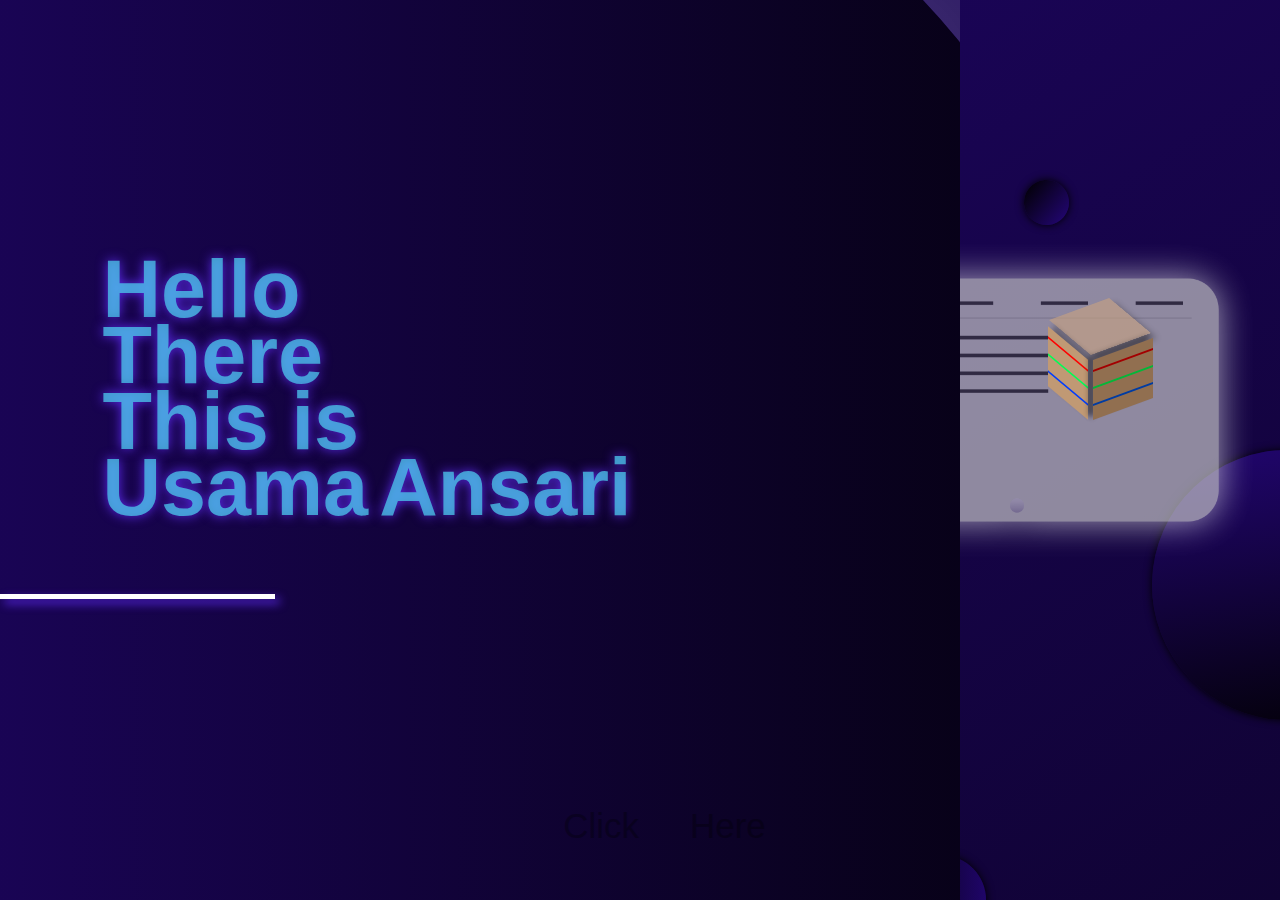
<file: index.html>
<!DOCTYPE html>
<html lang="en">

<head>

    <meta charset="UTF-8">
    <meta http-equiv="X-UA-Compatible" content="IE=edge">
    <meta name="viewport" content="width=device-width, initial-scale=1.0">
    <title>Usama Ansari | Web Developer</title>





    <link rel="stylesheet" href="style.css" type="text/css" media="screen">

</head>

<body>

    <!-- ************************** BACKGROUND ************************** -->

    <div class="main">
        <div class="big_circle1">
            <div class="big_circle">
            </div>
        </div>

        <div class="text">
            <h1>Hello</h1>
            <h1>There</h1>
            <h1>This is</h1>
            <h1 class="usama">Usama</h1>
            <h1 class="ansari"> Ansari</h1>
        </div>

        <!-- ************************** LINE ************************** -->

        <div class="line"></div>

        <!-- ************************** RIGHT ************************** -->

        <div class="right">
            <!-- ************************** CIRCLES ************************** -->

            <div class="circles">
                <div class="circle1"></div>
                <div class="circle2"></div>
                <div class="circle3"></div>
                <div class="circle4"></div>
            </div>

            <!-- ************************** SCREEN ************************** -->

            <div class="screen">
                <img src="Group 4.png" height="350vh" width="510vw" alt="screen" class="image">

                <!-- ************************** BOX ************************** -->

                <div class="box">

                    <div class="up">
                        <div class="u1"></div>
                    </div>

                    <div class="left">
                        <div class="l1"></div>
                        <div class="l2"></div>
                        <div class="l3"></div>
                    </div>

                    <div class="right">
                        <div class="r1"></div>
                        <div class="r2"></div>
                        <div class="r3"></div>
                    </div>
                </div>
            </div>

        </div>

        <a href="page2.html">
            <div class="scroll"></div>
        </a>
        <p class="click">Click</p>
        <p class="here">Here</p>

    </div>

</body>

</html>
</file>
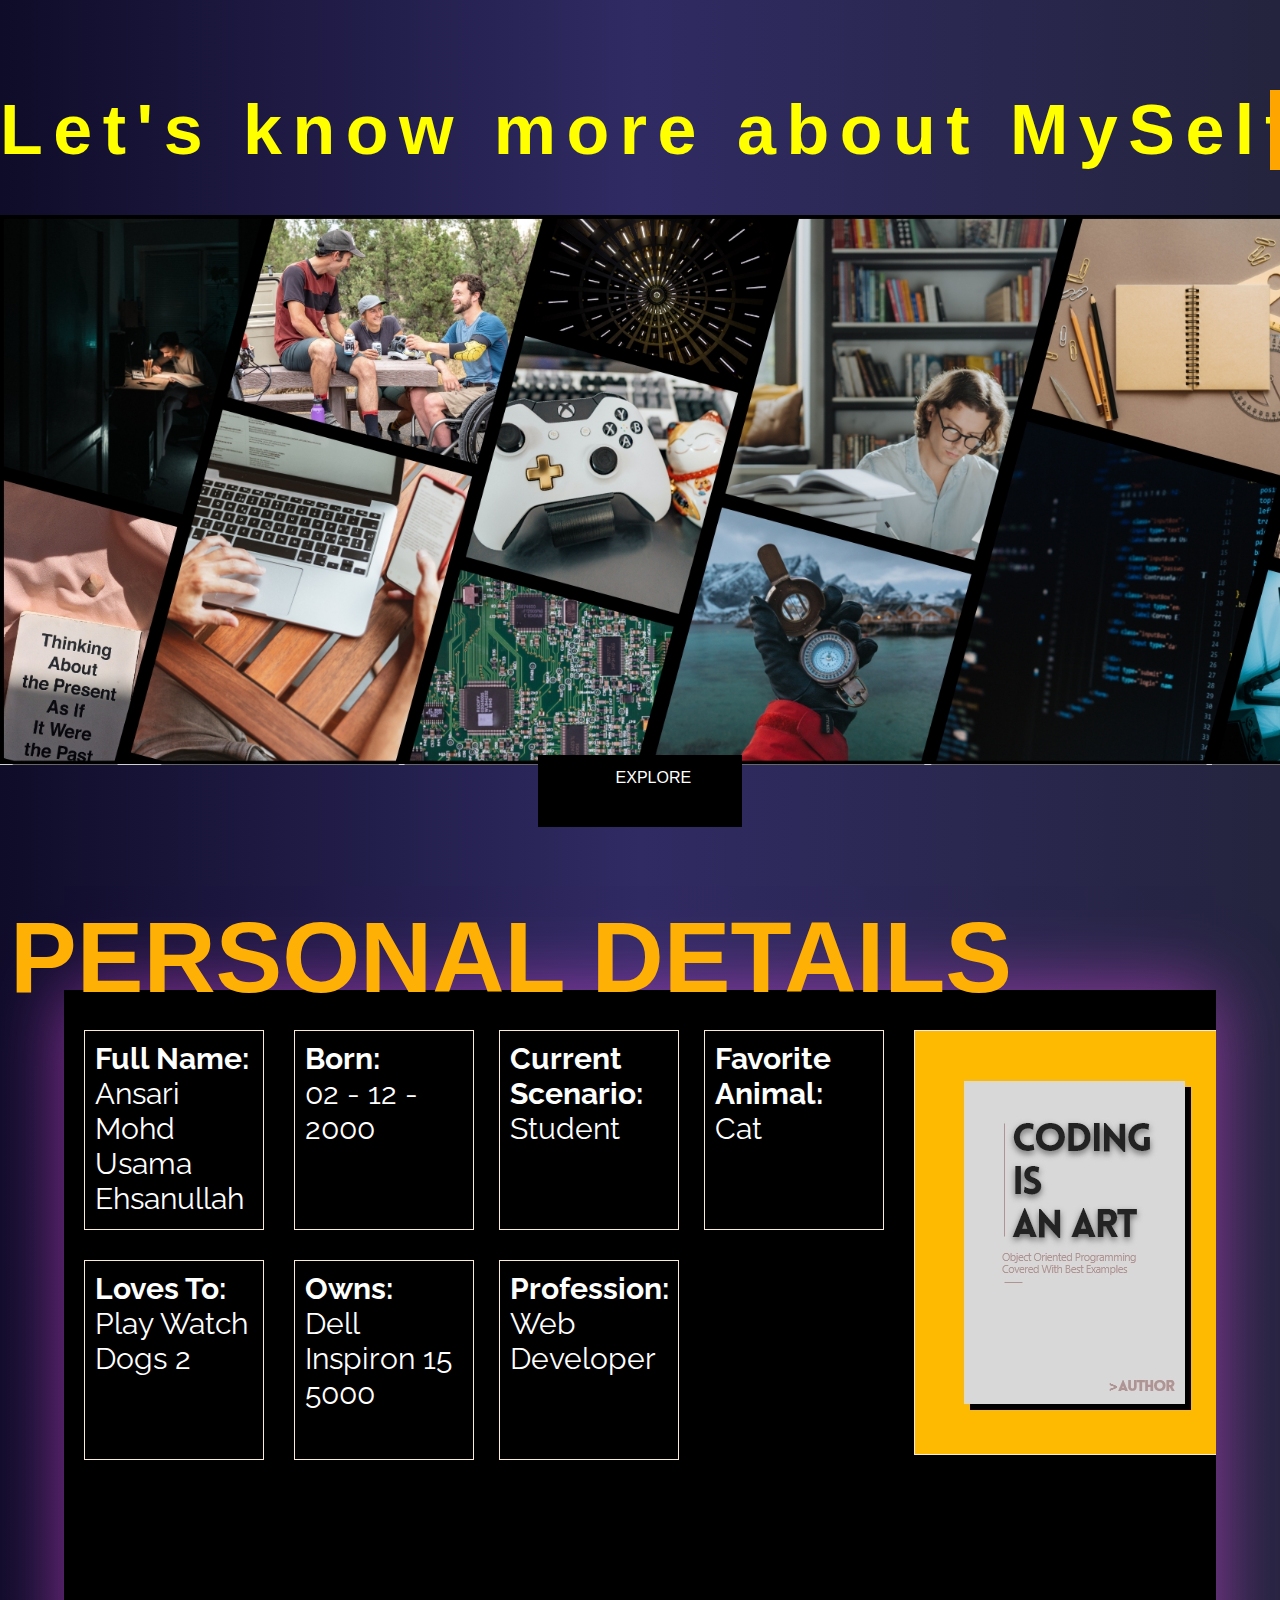
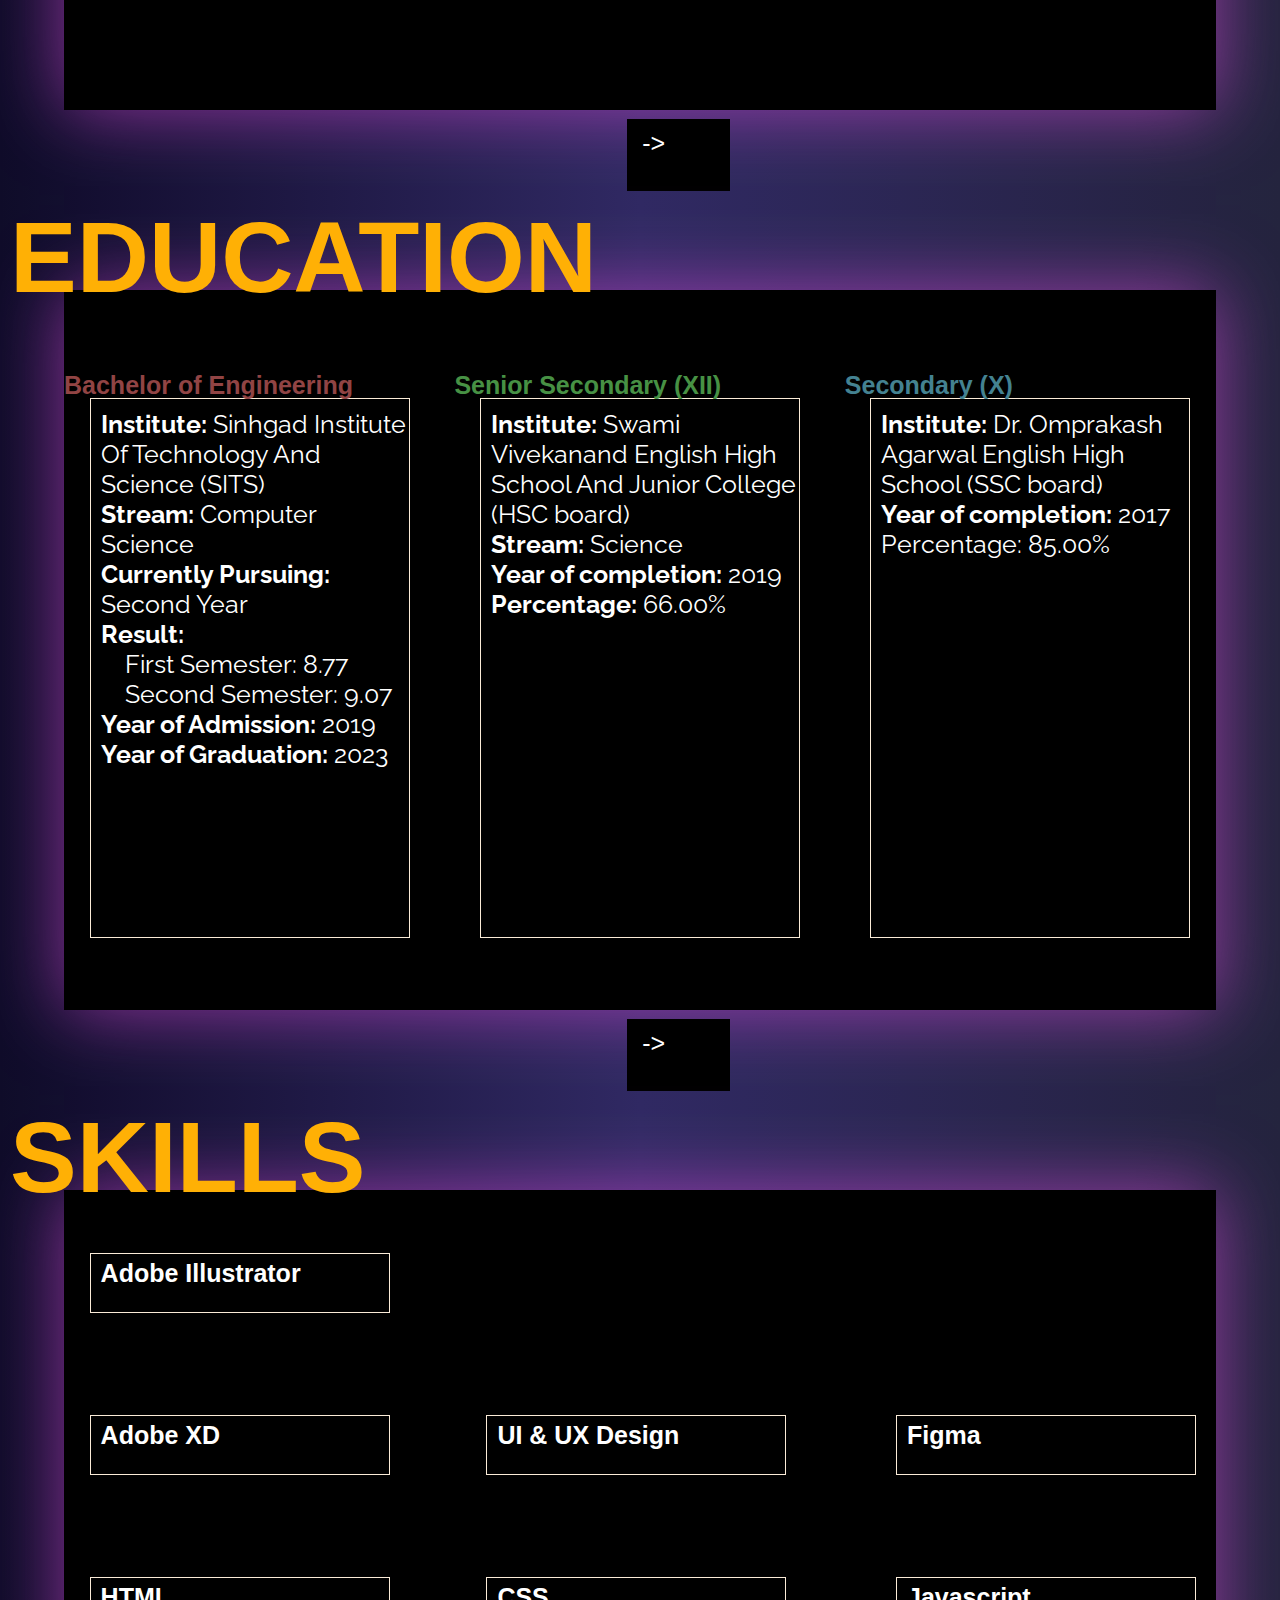
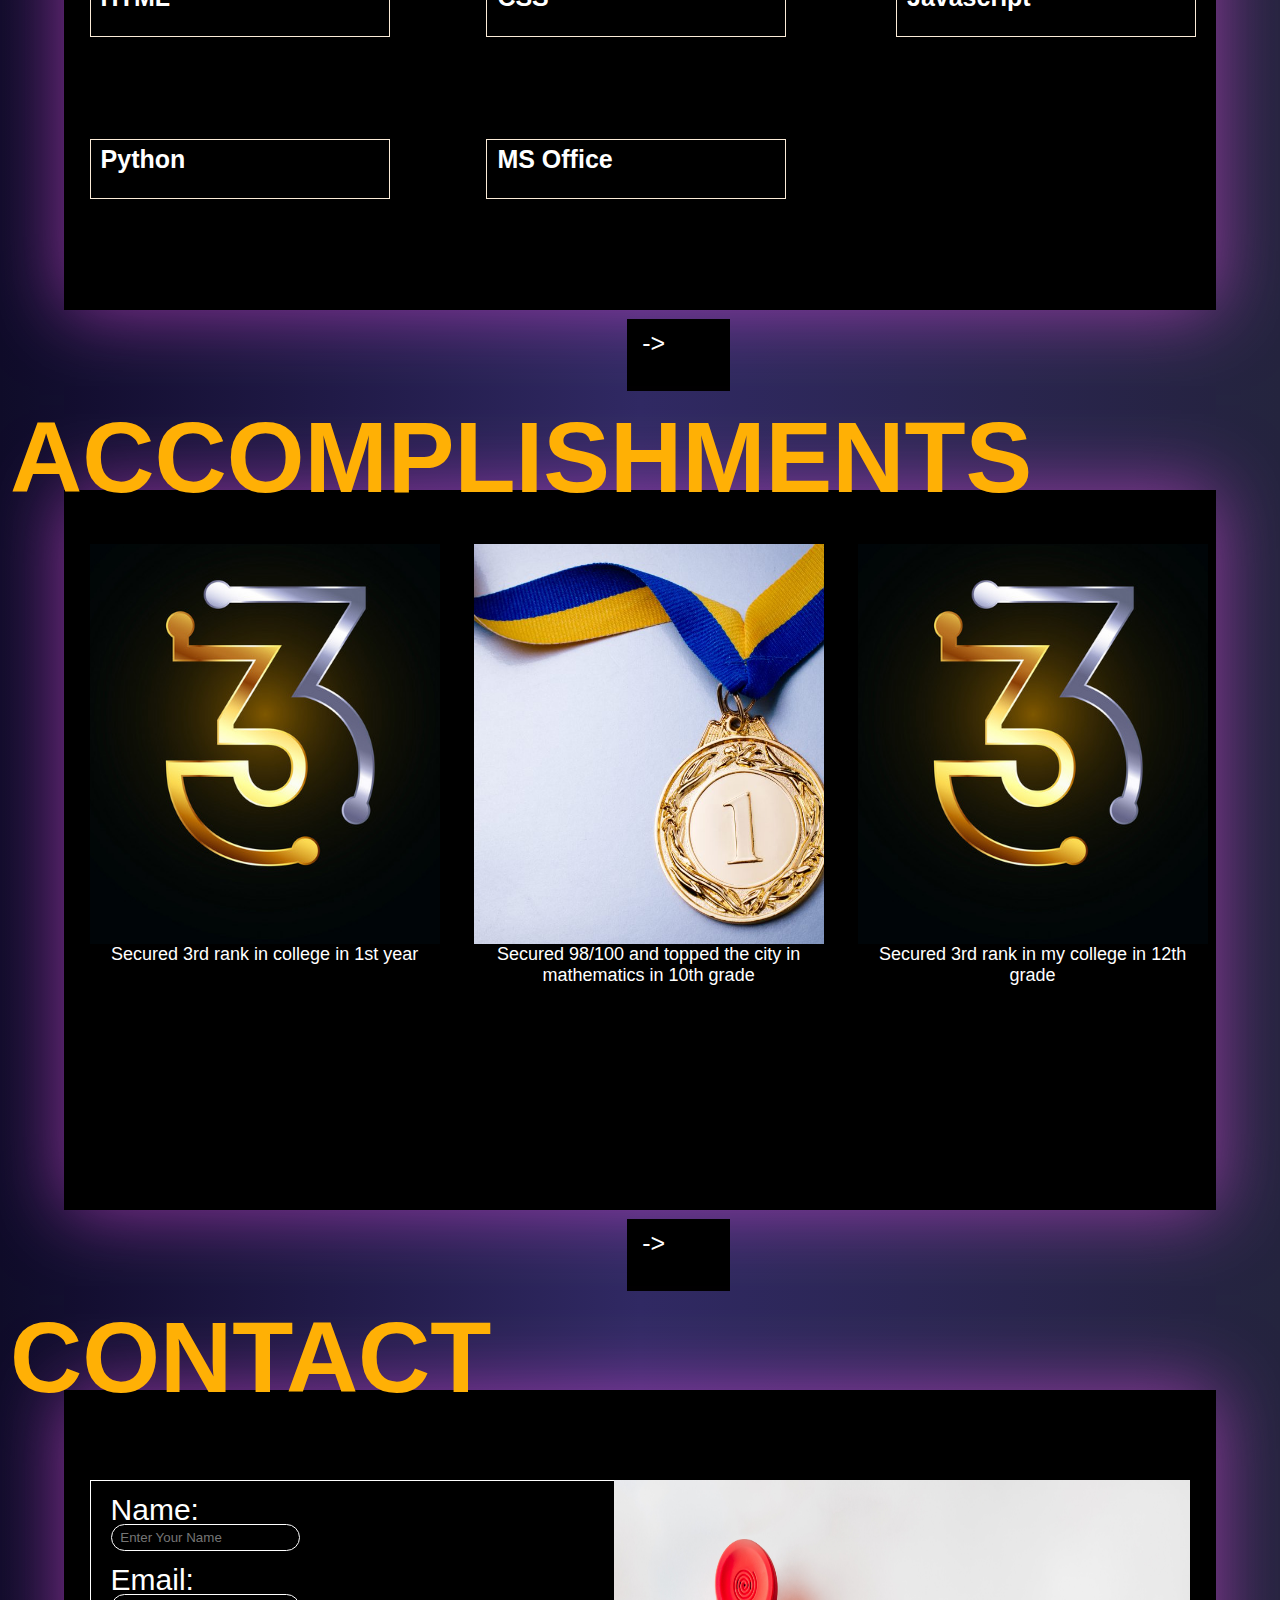
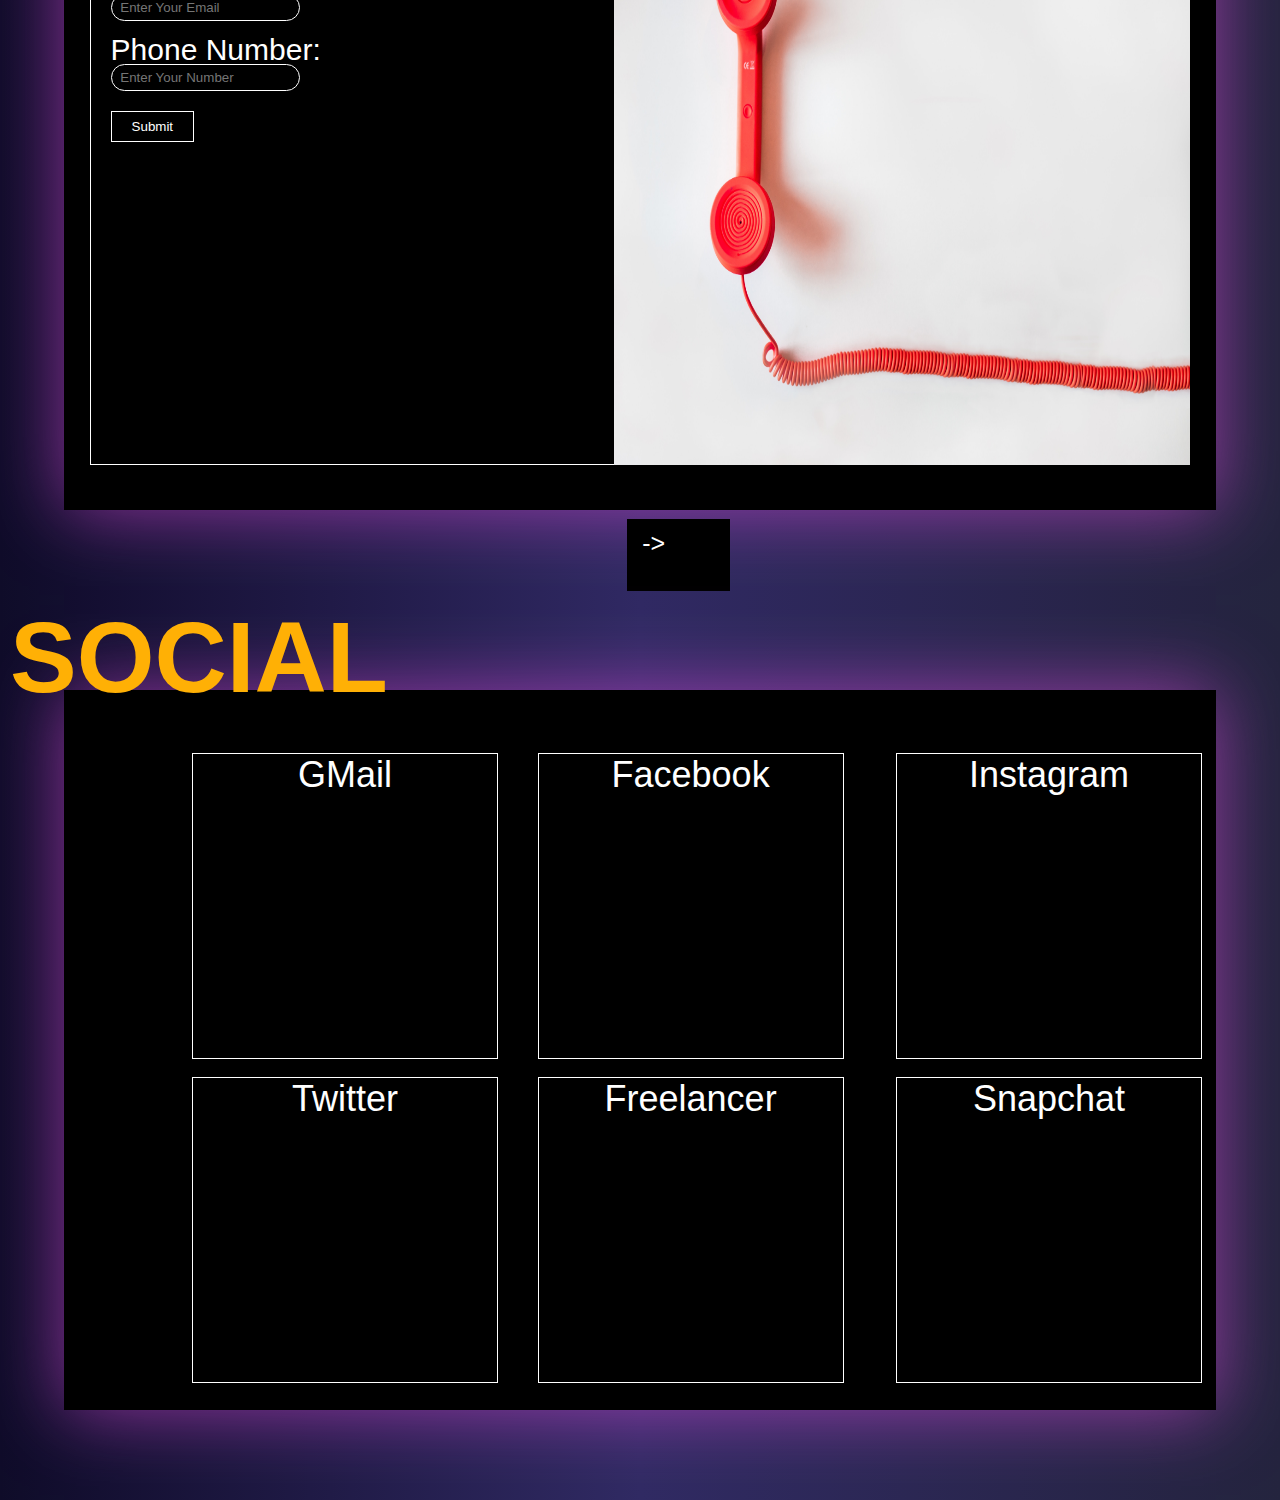
<file: page2.html>
<!DOCTYPE html>
<html lang="en">

<head>
    <meta charset="UTF-8">
    <meta http-equiv="X-UA-Compatible" content="IE=edge">
    <meta name="viewport" content="width=device-width, initial-scale=1.0">
    <title>My Details</title>
    <style type="text/css">
        .background {
            background: linear-gradient(to right, #0f0c29, #302b63, #24243e);
        }
    </style>
    <link rel="preconnect" href="https://fonts.gstatic.com">
    <link href="https://fonts.googleapis.com/css2?family=Raleway:wght@100&display=swap" rel="stylesheet">
    <link rel="stylesheet" type="text/css" href="main.css" media="screen">

</head>

<body class="background">

    <!-- ********************* Know More About Myself ********************* -->

    <div class="know">
        <h1>Let's know more about MySelf</h1>
        <div class="underline"><img src="Group 5.jpg" alt="Social Life Images" height="550px"></div>

        <a href=" #ps " id=" top ">
            EXPLORE
        </a>

    </div>

    <!-- ********************* Personal Details ********************* -->

    <h2 id="ps">PERSONAL DETAILS</h2>

    <div class="personal">

        <div class="pbox p1"><strong>Full Name:</strong><br>Ansari Mohd Usama Ehsanullah</div>
        <div class="pbox p2"><strong>Born:</strong><br>02 - 12 - 2000</div>
        <div class="pbox p3"><strong>Current Scenario:</strong><br> Student</div>
        <div class="pbox p4"><strong>Favorite Animal:</strong><br> Cat</div>
        <div class="pbox p5"><strong>Loves To:</strong><br> Play Watch Dogs 2</div>
        <div class="pbox p6"><strong>Owns:</strong><br> Dell Inspiron 15 5000</div>
        <div class="pbox p7"><strong>Profession:</strong> Web Developer</div>
        <div class="p8" id="myimage"></div>

    </div>

    <div class="edu">
        <a href=" #educationsec">
            ->
        </a>
    </div>

    <!-- ********************* Education ********************* -->

    <h2 id="educationsec">EDUCATION</h2>

    <div class=" education ">
        <div class="firstYear">
            <h3>Bachelor of Engineering</h3>
            <p>
                <strong>Institute:</strong> Sinhgad Institute Of Technology And Science (SITS)
                <br><strong>Stream:</strong> Computer Science
                <br><strong>Currently Pursuing:</strong> Second Year
                <br><strong>Result:</strong>
                <br> &nbsp;&nbsp;&nbsp;&nbsp;First Semester: 8.77
                <br> &nbsp;&nbsp;&nbsp;&nbsp;Second Semester: 9.07
                <br><strong>Year of Admission:</strong> 2019
                <br><strong>Year of Graduation:</strong> 2023
            </p>
        </div>

        <div class="hsc">
            <h3>Senior Secondary (XII)</h3>
            <p>
                <strong>Institute:</strong> Swami Vivekanand English High School And Junior College (HSC board)
                <br><strong>Stream:</strong> Science
                <br><strong>Year of completion:</strong> 2019
                <br><strong>Percentage:</strong> 66.00%
            </p>
        </div>

        <div class="ssc">

            <h3>Secondary (X)</h3>
            <p>
                <strong>Institute:</strong> Dr. Omprakash Agarwal English High School (SSC board)
                <br><strong>Year of completion:</strong> 2017 Percentage: 85.00%
            </p>
        </div>
    </div>

    <div class="edu">
        <a href=" #skillsec">
            ->
        </a>
    </div>

    <!-- ********************* Skills ********************* -->

    <h2 id="skillsec">SKILLS</h2>

    <div class=" skills ">

        <section id="ai">
            <div class=" adobe_illustrator ">
                <h4>Adobe Illustrator</h4>
                <div class=" ai ">
                    <div class=" ai1 "></div>
                </div>
            </div>
        </section>

        <section id="adobe_xd">
            <div class=" adobe_xd ">
                <h4>Adobe XD</h4>
                <div class=" axd ">
                    <div class=" axd1 "></div>
                </div>
            </div>
        </section>

        <section id="ui_ux">
            <div class=" ui_ux ">
                <h4>UI & UX Design</h4>
                <div class=" jsr ">
                    <div class=" jsr1 "></div>
                </div>
            </div>
        </section>

        <section id="figma">
            <div class=" figma ">
                <h4>Figma</h4>
                <div class=" fig ">
                    <div class=" fig1 "></div>
                </div>
            </div>
        </section>

        <section id="htmls">
            <div class=" htmls ">
                <h4>HTML</h4>
                <div class=" htmlr ">
                    <div class=" htmlr1 "></div>
                </div>
            </div>
        </section>

        <section id="csss">
            <div class=" csss ">
                <h4>CSS</h4>
                <div class=" des ">
                    <div class=" des1 "></div>
                </div>
            </div>
        </section>

        <section id="js">
            <div class=" js ">
                <h4>Javascript</h4>
                <div class=" jsr ">
                    <div class=" jsr1 "></div>
                </div>
            </div>
        </section>

        <section id="python">
            <div class=" python ">
                <h4>Python</h4>
                <div class=" py ">
                    <div class=" py1 "></div>
                </div>
            </div>
        </section>

        <section id="ms_office">
            <div class=" ms_office ">
                <h4>MS Office</h4>
                <div class=" mso ">
                    <div class=" mso1 "></div>
                </div>
            </div>
        </section>

    </div>

    <div class="edu">
        <a href=" #accom">
            ->
        </a>
    </div>

    <!-- ********************* Accomplishments ********************* -->

    <h2 id="accom">ACCOMPLISHMENTS</h2>

    <div class="accom">

        <div class="be">
            <div class="img"></div>
            <p>Secured 3rd rank in college in 1st year</p>
        </div>

        <div class="ten">
            <div class="img"></div>
            <p>Secured 98/100 and topped the city in mathematics in 10th grade</p>
        </div>

        <div class="twelve">
            <div class="img"></div>
            <p>Secured 3rd rank in my college in 12th grade</p>
        </div>

    </div>

    <div class="edu">
        <a href=" #contactsec">
            ->
        </a>
    </div>

    <!-- ********************* Contact ********************* -->

    <h2 id="contactsec">CONTACT</h2>

    <div class=" contact ">

        <form>
            <label for=" name ">Name:</label>
            <br>
            <input type=" text " id=" name " placeholder=" Enter Your Name ">

            <br>

            <label for=" emails ">Email:</label>
            <br>
            <input type=" email " id=" emails " placeholder=" Enter Your Email ">

            <br>

            <label for=" phno ">Phone Number:</label>
            <br>
            <input type=" tel " maxlength="10" id=" phno " placeholder=" Enter Your Number ">

            <br>

            <button type="submit">Submit</button>
        </form>

        <div>
            <img src="contact.jpg" alt="Phone">
        </div>
    </div>

    <div class="edu">
        <a href=" #social">
            ->
        </a>
    </div>

    <h2 id="social">SOCIAL</h2>

    <div class=" social ">

        <div class=" boxes gmail">
            GMail
        </div>

        <div class=" boxes fb">
            Facebook
        </div>

        <div class=" boxes insta">
            Instagram
        </div>

        <div class=" boxes twitter">
            Twitter
        </div>

        <div class=" boxes freelancer">
            Freelancer
        </div>

        <div class=" boxes snap">
            Snapchat
        </div>

    </div>

</body>

</html>
</file>
<file: style.css>
* {
    margin: 0;
    padding: 0;
    box-sizing: border-box;
    scroll-behavior: smooth;
}


/* ------------------- BACKGROUND ------------------- */

.main {
    height: 100vh;
    width: 100vw;
    background: linear-gradient(to bottom right, #1F0568, #100334);
    background-repeat: no-repeat;
    overflow: hidden;
}


/* ------------------- BIG CIRCLE ------------------- */

.big_circle1 {
    transform: translate(-25vw, -25vh);
    position: absolute;
    z-index: 1000;
    height: 125vh;
    width: 100vw;
    overflow: hidden;
}

.big_circle {
    height: 160vh;
    width: 160vh;
    background: linear-gradient(to right, #1F0568, #05010F);
    border-radius: 100%;
    justify-content: center;
    align-items: center;
    position: absolute;
    z-index: 1004;
    overflow: hidden;
    animation: bigcircle 10s infinite linear;
    transform-origin: center;
    transform-box: fill-box;
    box-shadow: 0vh 0vh 1000px rgba(255, 255, 255, 0.474);
}

@keyframes bigcircle {
    0% {
        transform: rotateZ(0deg);
    }
    100% {
        transform: rotateZ(360deg);
    }
}


/* ------------------- TEXTS ------------------- */

.main .text h1 {
    margin-bottom: -3vh;
    margin-top: -3vh;
    padding: 0px;
}

.main .text {
    position: absolute;
    margin-left: 8vw;
    margin-top: 30vh;
    color: #4bc8ebc2;
    font-family: -apple-system, BlinkMacSystemFont, 'Segoe UI', Roboto, Oxygen, Ubuntu, Cantarell, 'Open Sans', 'Helvetica Neue', sans-serif;
    font-size: 4.5vh;
    text-shadow: 0vh 0vh 12px #5D2AEE;
    z-index: 10000;
}

.main .text .usama {
    -webkit-box-reflect: below 1px linear-gradient(transparent, rgba(255, 255, 255, 0.104), rgba(0, 0, 0, 0.07));
    outline: none;
    animation: light 5s linear infinite;
    display: inline;
}

.main .text .ansari {
    display: inline;
    animation: light 3s linear infinite;
}

@keyframes light {
    0%,
    18%,
    20%,
    50.1%,
    60%,
    65.1%,
    80%,
    90.1%,
    92% {
        color: #4bc8ebc2;
        text-shadow: none;
    }
    18.1%,
    20.1%,
    30%,
    50%,
    60.1%,
    65%,
    80.1%,
    90%,
    92.1%,
    100% {
        color: white;
        text-shadow: 0 0 10px #03bcf4, 0 0 20px #03bcf4, 0 0 40px #03bcf4, 0 0 80px #03bcf4, 0 0 100px #03bcf4;
    }
}


/* ------------------- LINE ------------------- */

.main .line {
    position: absolute;
    height: 0.5vh;
    width: 21.5vw;
    margin-left: 0;
    margin-top: 66vh;
    background-color: white;
    box-shadow: 0.5vh 0.5vh 10px #5D2AEE;
    z-index: 1002;
}


/* ------------------- RIGHT ------------------- */

.main .right {
    height: 100vh;
    width: 60vw;
    float: right;
    position: relative;
    overflow: hidden;
    z-index: 999;
}


/* ------------------- CIRCLES ------------------- */

.main .right .circles .circle1 {
    height: 20vh;
    width: 20vh;
    border-radius: 50%;
    position: absolute;
    z-index: 997;
    background: linear-gradient(to right, #1F0568, #05010F);
    animation: circle1 180s linear infinite;
    box-shadow: 2px 2px 8px;
}

.main .right .circles .circle2 {
    height: 5vh;
    width: 5vh;
    margin-left: 40vw;
    margin-top: 20vh;
    border-radius: 50%;
    position: absolute;
    z-index: 997;
    background: linear-gradient(to right, #1F0568, #05010F);
    transform: rotateZ(220deg);
    animation: circle2 120s linear infinite;
    box-shadow: 0px 0px 8px;
}

.main .right .circles .circle3 {
    height: 10vh;
    width: 10vh;
    margin-left: 30vw;
    margin-top: 95vh;
    border-radius: 50%;
    position: absolute;
    z-index: 997;
    background: linear-gradient(to right, #1F0568, #05010F);
    transform: rotateZ(180deg);
    animation: circle3 120s linear infinite;
    box-shadow: 0px 0px 8px;
}

.main .right .circles .circle4 {
    height: 30vh;
    width: 30vh;
    margin-left: 50vw;
    margin-top: 50vh;
    border-radius: 50%;
    position: absolute;
    z-index: 997;
    background: linear-gradient(to right, #1F0568, #05010F);
    transform: rotateZ(80deg);
    animation: circle4 120s linear infinite;
    box-shadow: 0px 0px 8px;
}

@keyframes circle1 {
    100% {
        transform: translate(400vh, 50vw);
    }
}

@keyframes circle2 {
    100% {
        transform: translate(-100vh, 10vw);
    }
}

@keyframes circle3 {
    100% {
        transform: translate(-200vh, -100vw);
    }
}

@keyframes circle4 {
    100% {
        transform: translate(-80vh, 30vw);
    }
}


/* ------------------- IMAGE ------------------- */

.main .right .screen .image {
    position: relative;
    margin-top: 25vh;
    margin-left: 19.5vw;
    z-index: 998;
    opacity: 65%;
}


/* ------------------- BOX ------------------- */

.box {
    height: 20vh;
    width: 20vh;
    position: absolute;
    margin-left: 41vw;
    margin-top: -32vh;
    z-index: 10000;
}

.box .up {
    position: absolute;
    background-color: rgba(199, 162, 128, 0.623);
    height: 35px;
    width: 60px;
    transform: skew(50deg, -20deg);
    margin-top: 18px;
    margin-left: 33px;
    /* animation: up 2s linear infinite; */
    box-shadow: 0px 5px 5px rgba(0, 0, 0, 0.300);
}

.box .left {
    position: absolute;
    background-color: rgb(192, 153, 116);
    height: 60px;
    width: 40px;
    transform: skewY(40deg);
    margin-top: 52px;
    margin-left: 11px;
    box-shadow: 5px -5px 5px rgba(0, 0, 0, 0.300);
}

.box .right {
    position: absolute;
    background-color: rgb(145, 111, 80);
    height: 60px;
    width: 60px;
    transform: skewY(-20deg);
    margin-top: 58px;
    margin-left: 56px;
    box-shadow: -5px -5px 5px rgba(0, 0, 0, 0.300);
}


/* ---- Animations ---- */

@keyframes up {
    0% {
        margin-top: -10px;
        opacity: 0%;
    }
    100% {
        margin-top: 18px;
        opacity: 100%;
    }
}

@keyframes left {
    0% {
        margin-left: -10px;
        opacity: 0%;
    }
    100% {
        margin-left: 11px;
        opacity: 100%;
    }
}

@keyframes right {
    0% {
        margin-left: 75px;
        opacity: 0%;
    }
    100% {
        margin-left: 56px;
        opacity: 100%;
    }
}


/* ------------------- LINES IN BOX ------------------- */

.l1 {
    position: relative;
    margin-top: 10px;
    background-color: red;
    height: 2px;
    animation: l1 2s infinite linear alternate;
}

.l2 {
    position: relative;
    margin-top: 15px;
    background-color: rgb(0, 255, 85);
    height: 2px;
    animation: l2 1.5s infinite linear alternate;
}

.l3 {
    position: relative;
    margin-top: 15px;
    background-color: rgb(0, 60, 255);
    height: 2px;
    animation: l3 3s infinite linear alternate;
}

.r1 {
    position: relative;
    margin-top: 10px;
    background-color: rgb(163, 0, 0);
    height: 2px;
    animation: r1 2s infinite linear alternate;
}

.r2 {
    position: relative;
    margin-top: 15px;
    background-color: rgb(3, 184, 57);
    height: 2px;
    animation: r2 1.5s infinite linear alternate;
}

.r3 {
    position: relative;
    margin-top: 15px;
    background-color: rgb(0, 60, 163);
    height: 2px;
    animation: r3 3s infinite linear alternate;
}


/* ---- Animations ---- */

@keyframes l1 {
    0% {
        margin-left: 0px;
    }
    100% {
        margin-left: 56px;
    }
}

@keyframes l2 {
    0% {
        margin-left: 56px;
    }
    100% {
        margin-left: 0px;
    }
}

@keyframes l3 {
    0% {
        margin-left: 0px;
    }
    100% {
        margin-left: 56px;
    }
}

@keyframes r1 {
    0% {
        margin-left: 0px;
    }
    100% {
        margin-left: 60px;
    }
}

@keyframes r2 {
    0% {
        margin-left: 56px;
    }
    100% {
        margin-left: 0px;
    }
}

@keyframes r3 {
    0% {
        margin-left: 0px;
    }
    100% {
        margin-left: 56px;
    }
}


/* ------------------- SCROLL ------------------- */

.scroll {
    height: 7vh;
    width: 7vh;
    border-radius: 50%;
    margin-left: 50vw;
    margin-top: 90vh;
    position: absolute;
    z-index: 10006;
    /* background: linear-gradient(to right, #8559ff, red, blue, green, black #340d99); */
    animation: scroll 1s linear infinite alternate;
}

@keyframes scroll {
    0% {
        box-shadow: 0 0 5px red, 0 0 10px rgb(255, 174, 0), 0 0 15px rgb(187, 255, 0), 0 0 20px rgb(0, 255, 242), 0 0 25px rgb(0, 89, 255), 0 0 30px rgb(174, 0, 255);
        transform: rotate(0deg);
    }
    100% {
        transform: rotate(360deg);
    }
}


/* ------------------- CLICK HERE ------------------- */

.click {
    height: 7vh;
    width: 7vh;
    border-radius: 50%;
    margin-left: 44vw;
    margin-top: 89.5vh;
    position: absolute;
    z-index: 10006;
    font-size: 35px;
    font-family: -apple-system, BlinkMacSystemFont, 'Segoe UI', Roboto, Oxygen, Ubuntu, Cantarell, 'Open Sans', 'Helvetica Neue', sans-serif;
    opacity: 30%;
    color: black;
}

.here {
    height: 7vh;
    width: 7vh;
    border-radius: 50%;
    margin-left: 53.9vw;
    margin-top: 89.5vh;
    position: absolute;
    z-index: 10006;
    font-size: 35px;
    font-family: -apple-system, BlinkMacSystemFont, 'Segoe UI', Roboto, Oxygen, Ubuntu, Cantarell, 'Open Sans', 'Helvetica Neue', sans-serif;
    opacity: 30%;
    color: black;
}
</file>
<file: main.css>
* {
    margin: 0;
    padding: 0;
    box-sizing: border-box;
}


/* ----------------------------- BACKGROUND ----------------------------- */

.background {
    background-color: black;
    background-repeat: no-repeat;
}


/* ----------------------------- HEADING ----------------------------- */

.know {
    position: relative;
    height: 80vh;
    width: auto;
    margin-top: 10vh;
    margin-bottom: 10vh;
    color: yellow;
    font-family: Roboto, sans-serif;
}

.know h1 {
    font-size: 70px;
    overflow: hidden;
    /* Ensures the content is not revealed until the animation */
    border-right: .15em solid orange;
    /* The typwriter cursor */
    white-space: nowrap;
    /* Keeps the content on a single line */
    margin: 0 auto;
    /* Gives that scrolling effect as the typing happens */
    letter-spacing: .15em;
    /* Adjust as needed */
    animation: typing 3.5s steps(40, end), blink-caret .75s step-end infinite;
}


/* The typing effect */

@keyframes typing {
    from {
        width: 0
    }
    to {
        width: 100%
    }
}


/* The typewriter cursor effect */

@keyframes blink-caret {
    from,
    to {
        border-color: transparent
    }
    50% {
        border-color: orange;
    }
}


/* ----------------------------- IMAGE ----------------------------- */

.know .underline {
    height: 65vh;
    width: auto;
    margin-top: 5vh;
    overflow: hidden;
}


/* ----------------------------- EXPLORE BUTTON ----------------------------- */

.know a {
    position: absolute;
    height: 8vh;
    width: 16vw;
    margin-left: 42vw;
    margin-top: -5vh;
    padding: 14px 78px;
    color: white;
    background-color: rgb(0, 0, 0);
    text-decoration: none;
    font-family: Roboto, Oxygen, Ubuntu, Cantarell, 'Open Sans', 'Helvetica Neue', sans-serif;
    display: block;
}

.know a:hover {
    color: white;
    border-style: solid;
    border-width: 1px;
    border-color: white;
    box-shadow: 0 0 50px rgba(255, 255, 255, 0.550);
    transition: 0.1s;
}


/* ----------------------------- PERSONAL SECTION ----------------------------- */

.personal {
    background-color: rgb(0, 0, 0);
    height: 80vh;
    width: 90vw;
    margin-top: 20vh;
    margin-bottom: 10vh;
    margin-left: 5vw;
    overflow: hidden;
    position: relative;
    color: white;
    font-size: 30px;
    box-shadow: 0 0 70px rgba(225, 75, 225, 0.600);
    transition: 0.1s;
}

.personal:hover {
    box-shadow: 0 0 70px rgba(225, 225, 225, 0.600);
}


/* =============== Personal Details =============== */

#ps {
    position: absolute;
    font-size: 100px;
    z-index: 100;
    font-family: 'Franklin Gothic Medium', 'Arial Narrow', Arial, sans-serif;
    color: rgb(255, 176, 5);
    margin-left: 10px;
}

#ps:hover {
    transform: translate(20px, 2px);
    text-shadow: -8px -6px 15px black;
    cursor: default;
    transition: 0.5s;
}


/* =============== Small Boxes =============== */

.personal .pbox {
    border-style: solid;
    border-width: 1px;
    border-color: antiquewhite;
    padding-top: 10px;
    padding-left: 10px;
    position: absolute;
    height: 200px;
    width: 180px;
    font-family: 'Raleway', sans-serif;
    transition: 0.5s;
}

.p1 {
    margin-top: 40px;
    margin-left: 20px;
}

.p2 {
    margin-top: 40px;
    margin-left: 230px;
}

.p3 {
    margin-top: 40px;
    margin-left: 435px;
}

.p4 {
    margin-top: 40px;
    margin-left: 640px;
}

.p5 {
    margin-top: 270px;
    margin-left: 20px;
}

.p6 {
    margin-top: 270px;
    margin-left: 230px;
}

.p7 {
    margin-top: 270px;
    margin-left: 435px;
}

.p1:hover {
    box-shadow: 0 0 15px violet;
    text-shadow: 0 0 15px violet;
}

.p2:hover {
    box-shadow: 0 0 15px blue;
    text-shadow: 0 0 15px blue;
}

.p3:hover {
    box-shadow: 0 0 15px green;
    text-shadow: 0 0 15px green;
}

.p4:hover {
    box-shadow: 0 0 15px yellow;
    text-shadow: 0 0 15px yellow;
}

.p5:hover {
    box-shadow: 0 0 15px orange;
    text-shadow: 0 0 15px orange;
}

.p6:hover {
    box-shadow: 0 0 15px red;
    text-shadow: 0 0 15px red;
}

.p7:hover {
    box-shadow: 0 0 15px gray;
    text-shadow: 0 0 15px gray;
}

.personal .pbox:hover {
    cursor: default;
    height: 210px;
    width: 185px;
    transition: 0.5s;
}

#myimage {
    border-style: solid;
    border-width: 1px;
    border-color: antiquewhite;
    padding-top: 10px;
    padding-left: 10px;
    position: absolute;
    height: 425px;
    width: 350px;
    margin-top: 40px;
    margin-left: 850px;
    font-family: 'Raleway', sans-serif;
    transition: 0.6s;
    background: url("book.jpg");
    background-size: 350px 425px;
    background-repeat: no-repeat;
    background-position: center;
}

#myimage:hover {
    height: 430px;
    width: 355px;
    background: url("MyImage.jpg");
    background-size: 355px 450px;
    background-repeat: no-repeat;
    background-position: center;
    box-shadow: 0 0 50px white;
}


/* =============== Next Section =============== */

.edu a {
    position: absolute;
    height: 8vh;
    width: 8vw;
    margin-left: 49vw;
    margin-top: -9vh;
    padding: 10px 15px;
    font-size: 25px;
    color: white;
    background-color: rgb(0, 0, 0);
    text-decoration: none;
    font-family: 'Trebuchet MS', 'Lucida Sans Unicode', 'Lucida Grande', 'Lucida Sans', Arial, sans-serif;
    display: block;
}

.edu a:hover {
    color: white;
    border-style: solid;
    border-width: 1px;
    border-color: white;
    box-shadow: 0 0 15px rgba(255, 255, 255, 0.550);
    padding-left: 65px;
    transition: 0.5s;
}


/* ----------------------------- EDUCATION SECTION ----------------------------- */

.education {
    background-color: rgb(0, 0, 0);
    height: 80vh;
    width: 90vw;
    margin-top: 20vh;
    margin-bottom: 10vh;
    margin-left: 5vw;
    overflow: hidden;
    position: relative;
    color: white;
    font-size: 30px;
    box-shadow: 0 0 70px rgba(225, 75, 225, 0.600);
    transition: 0.1s;
}

.education:hover {
    box-shadow: 0 0 70px rgba(225, 225, 225, 0.600);
}


/* =============== EDUCATION WORD =============== */

#educationsec {
    position: absolute;
    font-size: 100px;
    z-index: 100;
    font-family: 'Franklin Gothic Medium', 'Arial Narrow', Arial, sans-serif;
    color: rgb(255, 176, 5);
    margin-left: 10px;
    transition: 0.5s;
}

#educationsec:hover {
    transform: translate(20px, 2px);
    text-shadow: -8px -6px 15px black;
    cursor: default;
}


/* =============== FIRST YEAR =============== */

.firstYear,
.hsc,
.ssc {
    position: absolute;
    height: 65vh;
    width: 30vw;
    margin-top: 9vh;
    cursor: default;
}

.firstYear {
    position: absolute;
    margin-left: 2vw;
}

.hsc {
    position: absolute;
    margin-left: 32.5vw;
}

.ssc {
    position: absolute;
    margin-left: 63vw;
}

.firstYear h3 {
    font-size: 25px;
    font-family: 'Raleway', sans-serif;
    position: absolute;
    font-weight: bold;
    font-family: Verdana, Geneva, Tahoma, sans-serif;
    color: rgb(145, 68, 68);
    z-index: 100;
    margin-left: -2vw;
}

.hsc h3 {
    font-size: 25px;
    font-family: 'Raleway', sans-serif;
    position: absolute;
    font-weight: bold;
    font-family: Verdana, Geneva, Tahoma, sans-serif;
    color: rgb(71, 145, 68);
    z-index: 100;
    margin-left: -2vw;
}

.ssc h3 {
    font-size: 25px;
    font-family: Verdana, Geneva, Tahoma, sans-serif;
    position: absolute;
    font-weight: bold;
    color: rgb(68, 130, 145);
    z-index: 100;
    margin-left: -2vw;
}

.education p {
    border-style: solid;
    border-width: 1px;
    border-color: antiquewhite;
    padding-top: 10px;
    padding-left: 10px;
    position: absolute;
    height: 60vh;
    width: 25vw;
    font-family: 'Raleway', sans-serif;
    transition: 0.6s;
    margin-top: 3vh;
    font-size: 25px;
}

.firstYear p:hover {
    margin-top: 6vh;
    box-shadow: 0 0 10px red;
    text-shadow: 0 0 10px red;
}

.hsc p:hover {
    margin-top: 6vh;
    box-shadow: 0 0 10px green;
    text-shadow: 0 0 10px green;
}

.ssc p:hover {
    margin-top: 6vh;
    box-shadow: 0 0 10px skyblue;
    text-shadow: 0 0 10px skyblue;
}


/* ----------------------------- SKILLS SECTION ----------------------------- */

.skills {
    background-color: rgb(0, 0, 0);
    height: 80vh;
    width: 90vw;
    margin-top: 20vh;
    margin-bottom: 10vh;
    margin-left: 5vw;
    overflow: hidden;
    position: relative;
    color: white;
    font-size: 30px;
    box-shadow: 0 0 70px rgba(225, 75, 225, 0.600);
    transition: 0.1s;
}

.skills:hover {
    box-shadow: 0 0 70px rgba(225, 225, 225, 0.600);
}


/* =============== SKILLS WORD =============== */

#skillsec {
    position: absolute;
    font-size: 100px;
    z-index: 100;
    font-family: 'Franklin Gothic Medium', 'Arial Narrow', Arial, sans-serif;
    color: rgb(255, 176, 5);
    margin-left: 10px;
    transition: 0.5s;
}

#skillsec:hover {
    transform: translate(20px, 2px);
    text-shadow: -8px -6px 15px black;
    cursor: default;
}


/* =============== RANKS =============== */


/* ADOBE ILLUSTRATOR*/

.adobe_illustrator {
    position: absolute;
    height: 60px;
    width: 300px;
    margin-top: 7vh;
    margin-left: 2vw;
    border-color: antiquewhite;
    border-style: solid;
    border-width: 1px;
    cursor: default;
}

.adobe_illustrator h4 {
    font-size: 25px;
    margin-left: 10px;
    margin-top: 5px;
    font-family: -apple-system, BlinkMacSystemFont, 'Segoe UI', Roboto, Oxygen, Ubuntu, Cantarell, 'Open Sans', 'Helvetica Neue', sans-serif;
}

.adobe_illustrator .ai {
    position: absolute;
    height: 15px;
    width: 250px;
    margin-left: 10px;
}

.adobe_illustrator .ai .ai1 {
    background-color: #6f4dd6;
    background-image: linear-gradient(270deg, #6f4dd6 0%, #EE74E1 100%);
    position: absolute;
    height: 13px;
    width: 0px;
    border-radius: 50px;
}

#ai:hover .ai1 {
    width: 50%;
    transition: 1s ease-in-out;
}


/* ADOBE XD */

.adobe_xd {
    position: absolute;
    height: 60px;
    width: 300px;
    margin-top: 25vh;
    margin-left: 2vw;
    border-color: antiquewhite;
    border-style: solid;
    border-width: 1px;
    cursor: default;
}

.adobe_xd h4 {
    font-size: 25px;
    margin-left: 10px;
    margin-top: 5px;
    font-family: -apple-system, BlinkMacSystemFont, 'Segoe UI', Roboto, Oxygen, Ubuntu, Cantarell, 'Open Sans', 'Helvetica Neue', sans-serif;
}

.adobe_xd .axd {
    position: absolute;
    height: 15px;
    width: 250px;
    margin-left: 10px;
}

.adobe_xd .axd .axd1 {
    background-color: #F4D03F;
    background-image: linear-gradient(90deg, #F4D03F 0%, #16A085 100%);
    position: absolute;
    height: 13px;
    width: 0px;
    border-radius: 50px;
}

#adobe_xd:hover .axd1 {
    width: 70%;
    transition: 1s ease-in-out;
}


/* UI / UX */

.ui_ux {
    position: absolute;
    height: 60px;
    width: 300px;
    margin-top: 25vh;
    margin-left: 33vw;
    border-color: antiquewhite;
    border-style: solid;
    border-width: 1px;
    cursor: default;
}

.ui_ux h4 {
    font-size: 25px;
    margin-left: 10px;
    margin-top: 5px;
    font-family: -apple-system, BlinkMacSystemFont, 'Segoe UI', Roboto, Oxygen, Ubuntu, Cantarell, 'Open Sans', 'Helvetica Neue', sans-serif;
}

.ui_ux .jsr {
    position: absolute;
    height: 15px;
    width: 250px;
    margin-left: 10px;
}

.ui_ux .jsr .jsr1 {
    background: linear-gradient(to right, #f7797d, #FBD786, #C6FFDD);
    position: absolute;
    height: 13px;
    width: 0px;
    border-radius: 50px;
}

#ui_ux:hover .jsr1 {
    width: 70%;
    transition: 1s ease-in-out;
}


/* FIGMA */

.figma {
    position: absolute;
    height: 60px;
    width: 300px;
    margin-top: 25vh;
    margin-left: 65vw;
    border-color: antiquewhite;
    border-style: solid;
    border-width: 1px;
    cursor: default;
}

.figma h4 {
    font-size: 25px;
    margin-left: 10px;
    margin-top: 5px;
    font-family: -apple-system, BlinkMacSystemFont, 'Segoe UI', Roboto, Oxygen, Ubuntu, Cantarell, 'Open Sans', 'Helvetica Neue', sans-serif;
}

.figma .fig {
    position: absolute;
    height: 15px;
    width: 250px;
    margin-left: 10px;
}

.figma .fig .fig1 {
    background-image: linear-gradient(to right, #FDFC47 0%, #24FE41 51%, #FDFC47 100%);
    position: absolute;
    height: 13px;
    width: 0px;
    border-radius: 50px;
}

#figma:hover .fig1 {
    width: 70%;
    transition: 1s ease-in-out;
}


/* HTML */

.htmls {
    position: absolute;
    height: 60px;
    width: 300px;
    margin-top: 43vh;
    margin-left: 2vw;
    border-color: antiquewhite;
    border-style: solid;
    border-width: 1px;
    cursor: default;
}

.htmls h4 {
    font-size: 25px;
    margin-left: 10px;
    margin-top: 5px;
    font-family: -apple-system, BlinkMacSystemFont, 'Segoe UI', Roboto, Oxygen, Ubuntu, Cantarell, 'Open Sans', 'Helvetica Neue', sans-serif;
}

.htmls .htmlr {
    position: absolute;
    height: 15px;
    width: 250px;
    margin-left: 10px;
}

.htmls .htmlr .htmlr1 {
    background-image: linear-gradient( 109.6deg, rgba(48, 207, 208, 1) 11.2%, rgba(51, 8, 103, 1) 92.5%);
    position: absolute;
    height: 13px;
    width: 0px;
    border-radius: 50px;
}

#htmls:hover .htmlr1 {
    width: 95%;
    transition: 1s ease-in-out;
}


/* CSS */

.csss {
    position: absolute;
    height: 60px;
    width: 300px;
    margin-top: 43vh;
    margin-left: 33vw;
    border-color: antiquewhite;
    border-style: solid;
    border-width: 1px;
    cursor: default;
}

.csss h4 {
    font-size: 25px;
    margin-left: 10px;
    margin-top: 5px;
    font-family: -apple-system, BlinkMacSystemFont, 'Segoe UI', Roboto, Oxygen, Ubuntu, Cantarell, 'Open Sans', 'Helvetica Neue', sans-serif;
}

.csss .des {
    position: absolute;
    height: 15px;
    width: 250px;
    margin-left: 10px;
}

.csss .des .des1 {
    background-image: linear-gradient( 102.1deg, rgba(96, 221, 142, 1) 8.7%, rgba(24, 138, 141, 1) 88.1%);
    position: absolute;
    height: 13px;
    width: 0px;
    border-radius: 50px;
}

#csss:hover .des1 {
    width: 90%;
    transition: 1s ease-in-out;
}


/* JS */

.js {
    position: absolute;
    height: 60px;
    width: 300px;
    margin-top: 43vh;
    margin-left: 65vw;
    border-color: antiquewhite;
    border-style: solid;
    border-width: 1px;
    cursor: default;
}

.js h4 {
    font-size: 25px;
    margin-left: 10px;
    margin-top: 5px;
    font-family: -apple-system, BlinkMacSystemFont, 'Segoe UI', Roboto, Oxygen, Ubuntu, Cantarell, 'Open Sans', 'Helvetica Neue', sans-serif;
}

.js .jsr {
    position: absolute;
    height: 15px;
    width: 250px;
    margin-left: 10px;
}

.js .jsr .jsr1 {
    background-image: radial-gradient( circle 597px at 93% 9.8%, rgba(255, 61, 89, 1) 1.7%, rgba(252, 251, 44, 1) 97%);
    position: absolute;
    height: 13px;
    width: 0px;
    border-radius: 50px;
}

#js:hover .jsr1 {
    width: 60%;
    transition: 1s ease-in-out;
}


/* PYTHON */

.python {
    position: absolute;
    height: 60px;
    width: 300px;
    margin-top: 61vh;
    margin-left: 2vw;
    border-color: antiquewhite;
    border-style: solid;
    border-width: 1px;
    cursor: default;
}

.python h4 {
    font-size: 25px;
    margin-left: 10px;
    margin-top: 5px;
    font-family: -apple-system, BlinkMacSystemFont, 'Segoe UI', Roboto, Oxygen, Ubuntu, Cantarell, 'Open Sans', 'Helvetica Neue', sans-serif;
}

.python .py {
    position: absolute;
    height: 15px;
    width: 250px;
    margin-left: 10px;
}

.python .py .py1 {
    background-color: #FFE53B;
    background-image: linear-gradient(90deg, #FFE53B 0%, #ff5625 74%);
    position: absolute;
    height: 13px;
    width: 0px;
    border-radius: 50px;
}

#python:hover .py1 {
    width: 60%;
    transition: 1s ease-in-out;
}


/* MS OFFICE */

.ms_office {
    position: absolute;
    height: 60px;
    width: 300px;
    margin-top: 61vh;
    margin-left: 33vw;
    border-color: antiquewhite;
    border-style: solid;
    border-width: 1px;
    cursor: default;
}

.ms_office h4 {
    font-size: 25px;
    margin-left: 10px;
    margin-top: 5px;
    font-family: -apple-system, BlinkMacSystemFont, 'Segoe UI', Roboto, Oxygen, Ubuntu, Cantarell, 'Open Sans', 'Helvetica Neue', sans-serif;
}

.ms_office .mso {
    position: absolute;
    height: 15px;
    width: 250px;
    margin-left: 10px;
}

.ms_office .mso .mso1 {
    background-color: #FBDA61;
    background-image: linear-gradient(90deg, #FBDA61 0%, #FF5ACD 100%);
    position: absolute;
    height: 13px;
    width: 0px;
    border-radius: 50px;
}

#ms_office:hover .mso1 {
    width: 90%;
    transition: 1s ease-in-out;
}


/* ----------------------------- ACCOMPLISHMENT SECTION ----------------------------- */

.accom {
    background-color: rgb(0, 0, 0);
    height: 80vh;
    width: 90vw;
    margin-top: 20vh;
    margin-bottom: 10vh;
    margin-left: 5vw;
    overflow: hidden;
    position: relative;
    color: white;
    font-size: 30px;
    box-shadow: 0 0 70px rgba(225, 75, 225, 0.600);
    transition: 0.1s;
}

.accom:hover {
    box-shadow: 0 0 70px rgba(225, 225, 225, 0.600);
}


/* =============== ACCOMPLISHMENTS WORD =============== */

#accom {
    position: absolute;
    font-size: 100px;
    z-index: 100;
    font-family: 'Franklin Gothic Medium', 'Arial Narrow', Arial, sans-serif;
    color: rgb(255, 176, 5);
    margin-left: 10px;
    transition: 0.5s;
}

#accom:hover {
    transform: translate(20px, 2px);
    text-shadow: -8px -6px 15px black;
    cursor: default;
}

.ten,
.twelve,
.be {
    height: 450px;
    width: 350px;
    margin-top: 6vh;
    position: absolute;
    font-size: 18px;
    font-family: -apple-system, BlinkMacSystemFont, 'Segoe UI', Roboto, Oxygen, Ubuntu, Cantarell, 'Open Sans', 'Helvetica Neue', sans-serif;
    text-align: center;
}

.twelve {
    margin-left: 62vw;
}

.be {
    margin-left: 2vw;
}

.ten {
    margin-left: 32vw;
}

.twelve .img {
    height: 400px;
    width: 350px;
    background: url("three.jpg");
    background-size: 750px;
    background-repeat: no-repeat;
    background-position: center;
    overflow: hidden;
}

.ten .img {
    height: 400px;
    width: 350px;
    background: url("medal.jpg");
    background-size: 550px 400px;
    background-repeat: no-repeat;
    background-position: -130px;
    overflow: hidden;
}

.be .img {
    height: 400px;
    width: 350px;
    background: url("three.jpg");
    background-size: 750px;
    background-repeat: no-repeat;
    background-position: center;
    overflow: hidden;
}

.twelve:hover {
    box-shadow: 0 0 10px gold;
    transition: 1s;
}

.ten:hover {
    box-shadow: 0 0 10px gold;
    transition: 1s;
}

.be:hover {
    box-shadow: 0 0 10px gold;
    transition: 1s;
}


/* ----------------------------- CONTACT SECTION ----------------------------- */

.contact {
    background-color: rgb(0, 0, 0);
    height: 80vh;
    width: 90vw;
    margin-top: 20vh;
    margin-bottom: 10vh;
    margin-left: 5vw;
    overflow: hidden;
    position: relative;
    color: white;
    font-size: 30px;
    box-shadow: 0 0 70px rgba(225, 75, 225, 0.600);
    transition: 0.1s;
}

.contact:hover {
    box-shadow: 0 0 70px rgba(225, 225, 225, 0.600);
}


/* =============== CONTACT WORD =============== */

#contactsec {
    position: absolute;
    font-size: 100px;
    z-index: 100;
    font-family: 'Franklin Gothic Medium', 'Arial Narrow', Arial, sans-serif;
    color: rgb(255, 176, 5);
    margin-left: 10px;
    transition: 0.5s;
}

#contactsec:hover {
    transform: translate(20px, 2px);
    text-shadow: -8px -6px 15px black;
    cursor: default;
}


/*=========== Form ============*/

.contact form {
    margin: 10vh 2vw;
    font-family: -apple-system, BlinkMacSystemFont, 'Segoe UI', Roboto, Oxygen, Ubuntu, Cantarell, 'Open Sans', 'Helvetica Neue', sans-serif;
    border: solid 1px white;
    width: 45vw;
    height: 65vh;
    float: left;
}

.contact form label {
    margin-left: 20px;
    margin-top: 12px;
    position: absolute;
}

.contact form input {
    border-radius: 50px;
    border: 1px solid white;
    padding: 5px 5px;
    background: none;
    color: white;
    margin-left: 20px;
}

.contact form input:hover {
    transform: translate(2px);
    border-color: red;
    transition: 0.5s;
}


/*========Image==========*/

.contact img {
    float: right;
    width: 45vw;
    height: 65vh;
    position: absolute;
    right: 2vw;
    top: 10vh;
}

.contact form button {
    margin-left: 20px;
    margin-top: 20px;
    padding: 7px 20px;
    font-family: -apple-system, BlinkMacSystemFont, 'Segoe UI', Roboto, Oxygen, Ubuntu, Cantarell, 'Open Sans', 'Helvetica Neue', sans-serif;
    cursor: pointer;
    background-color: black;
    color: white;
    border: solid 0.1px white;
}

.contact form button:hover {
    background-color: white;
    color: black;
    transition: 0.3s ease-in-out;
    padding: 6px 19px;
    margin-left: 21px;
}


/* ----------------------------- SOICAL SECTION ----------------------------- */

.social {
    background-color: rgb(0, 0, 0);
    height: 80vh;
    width: 90vw;
    margin-top: 20vh;
    margin-bottom: 10vh;
    margin-left: 5vw;
    overflow: hidden;
    position: relative;
    color: white;
    font-size: 30px;
    box-shadow: 0 0 70px rgba(225, 75, 225, 0.600);
    transition: 0.1s;
}

.social:hover {
    box-shadow: 0 0 70px rgba(225, 225, 225, 0.600);
}


/* =============== SOCIAL WORD =============== */

#social {
    position: absolute;
    font-size: 100px;
    z-index: 100;
    font-family: 'Franklin Gothic Medium', 'Arial Narrow', Arial, sans-serif;
    color: rgb(255, 176, 5);
    margin-left: 10px;
    transition: 0.5s;
}

#social:hover {
    transform: translate(20px, 2px);
    text-shadow: -8px -6px 15px black;
    cursor: default;
}


/* =============== BOXES =============== */

.boxes {
    height: 34vh;
    width: 34vh;
    border: solid 1px white;
    position: absolute;
    text-align: center;
    font-family: -apple-system, BlinkMacSystemFont, 'Segoe UI', Roboto, Oxygen, Ubuntu, Cantarell, 'Open Sans', 'Helvetica Neue', sans-serif;
    font-size: 36px;
}

.gmail,
.fb,
.insta {
    margin-top: 7vh;
    cursor: default;
}

.twitter,
.freelancer,
.snap {
    margin-top: 43vh;
    cursor: default;
}


/* =============== GMAIL =============== */

.gmail {
    margin-left: 10vw;
}

.gmail:hover {
    background: url("gmail.png");
    background-position: center;
    background-size: 340px;
    background-repeat: no-repeat;
    border: none;
    color: rgba(255, 255, 255, 0);
    transition: 0.3s;
}


/* =============== FACEBOOK =============== */

.fb {
    margin-left: 37vw;
}

.fb:hover {
    background: url("fb.jpg");
    background-position: center;
    background-size: 380px;
    background-repeat: no-repeat;
    border: none;
    color: rgba(255, 255, 255, 0);
    transition: 0.3s;
}


/* =============== INSTAGRAM =============== */

.insta {
    margin-left: 65vw;
}

.insta:hover {
    background: url("insta.jpg");
    background-position: center;
    background-size: 250px;
    background-repeat: no-repeat;
    border: none;
    color: rgba(255, 255, 255, 0);
    transition: 0.3s;
}


/* =============== TWITTER =============== */

.twitter {
    margin-left: 10vw;
}

.twitter:hover {
    background: url("twitter.png");
    background-position: center;
    background-size: 435px;
    background-repeat: no-repeat;
    border: none;
    color: rgba(255, 255, 255, 0);
    transition: 0.3s;
}


/* =============== FREELANCER =============== */

.freelancer {
    margin-left: 37vw;
}

.freelancer:hover {
    background: url("freelancer.jpg");
    background-position: center;
    background-size: 340px;
    background-repeat: no-repeat;
    border: none;
    color: rgba(255, 255, 255, 0);
    transition: 0.3s;
}


/* =============== SNAPCHAT =============== */

.snap {
    margin-left: 65vw;
}

.snap:hover {
    background: url("snap.jpg");
    background-position: center;
    background-size: 380px;
    background-repeat: no-repeat;
    border: none;
    color: rgba(255, 255, 255, 0);
    transition: 0.3s;
}
</file>
